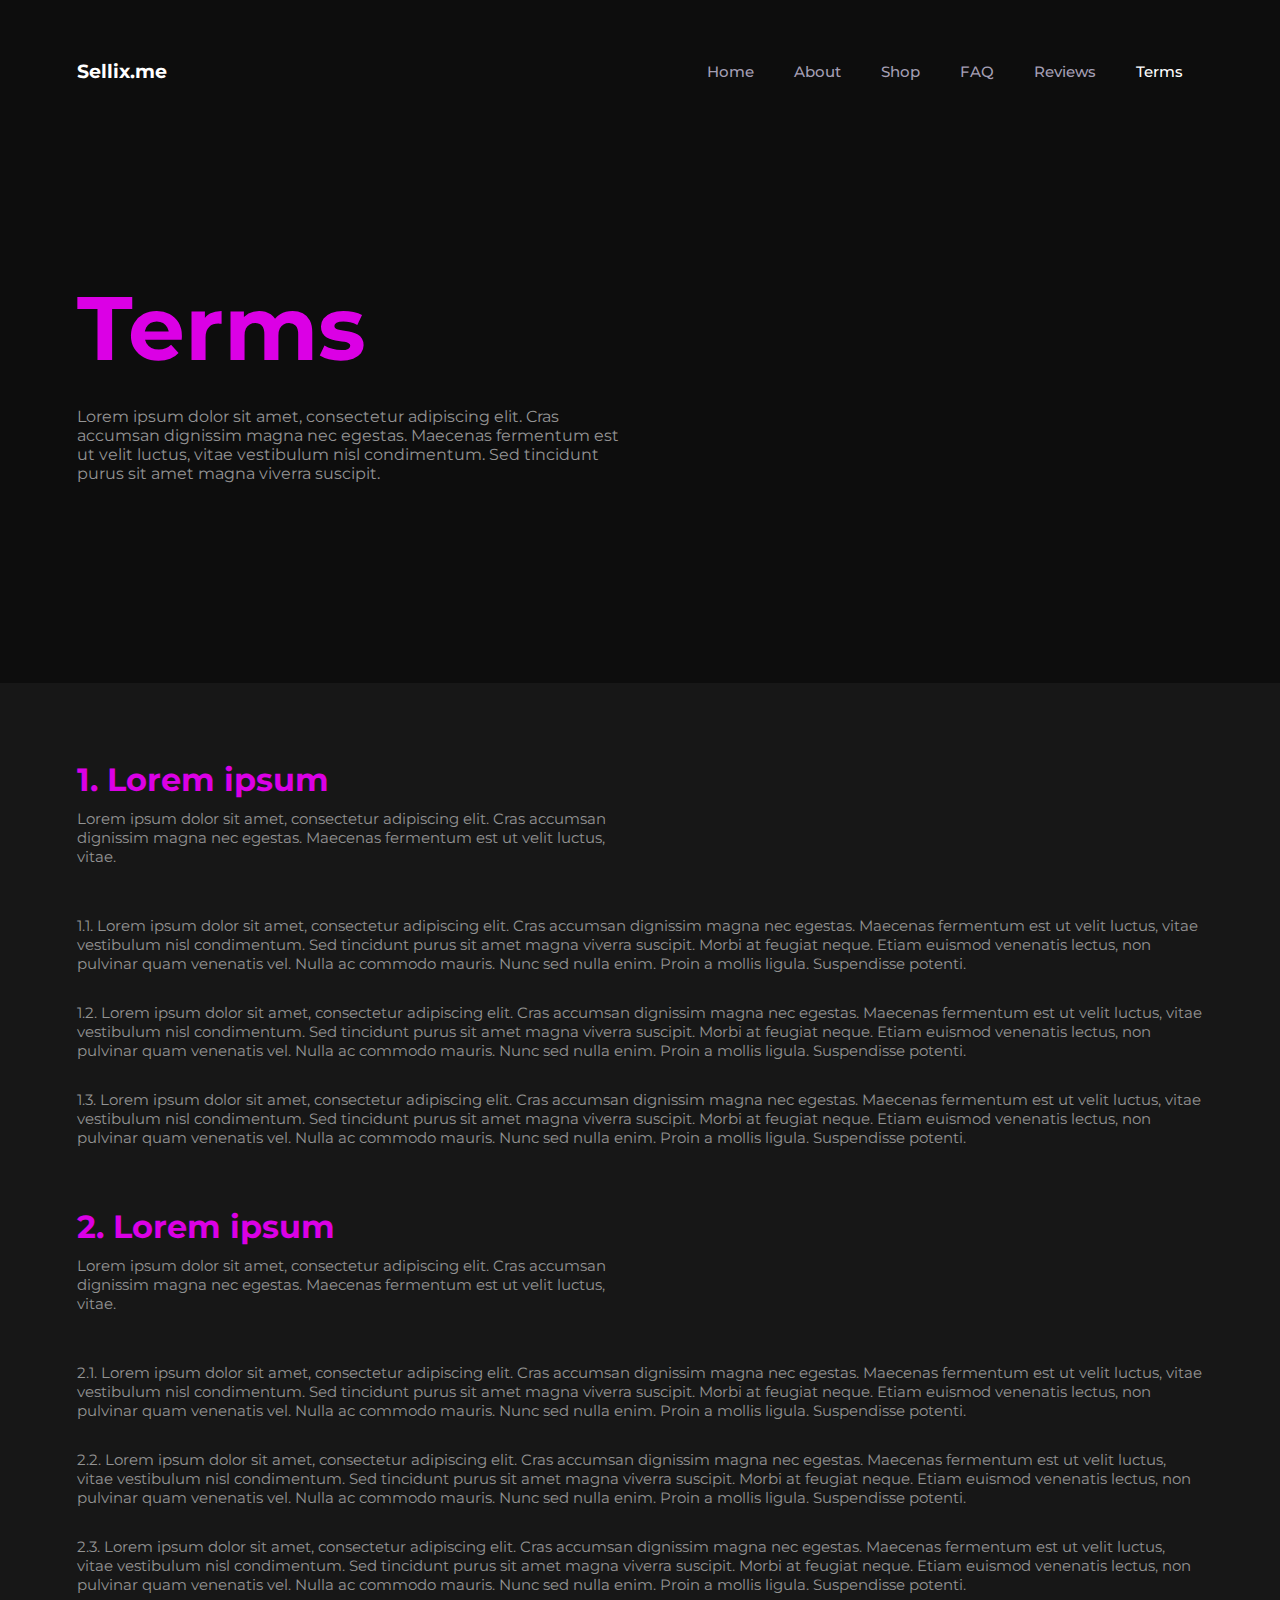
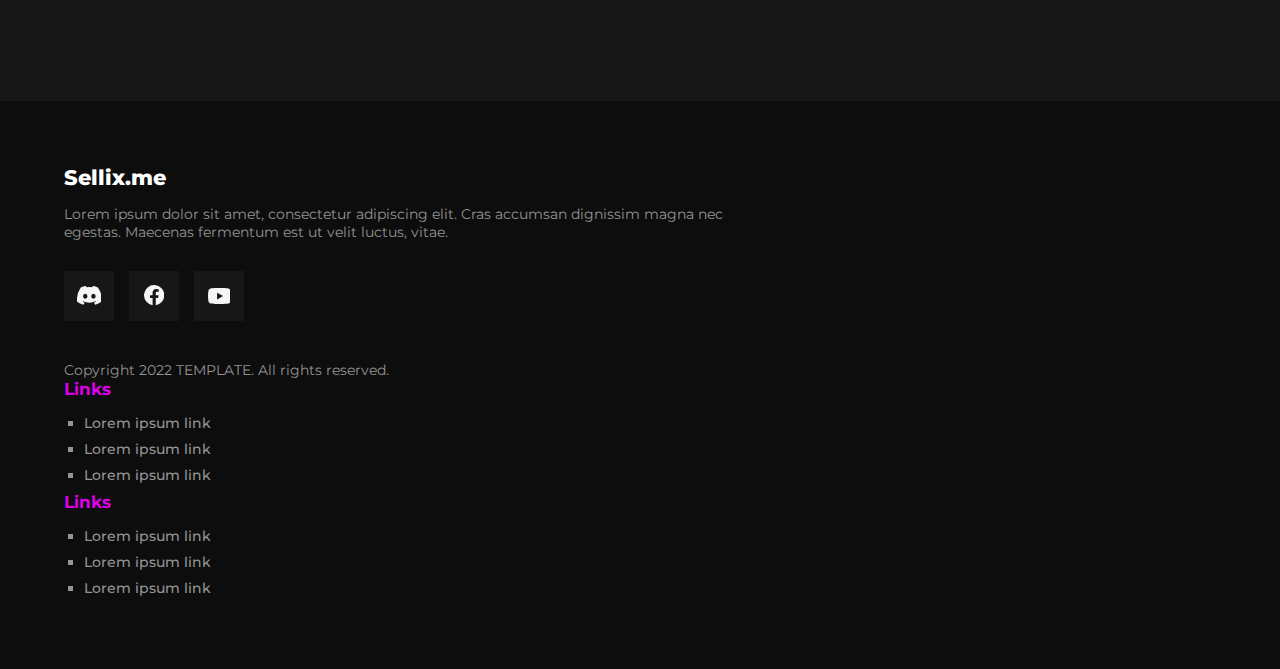
<file: terms.html>
<!doctype html>
<html lang="en">
<head>

    <meta charset="UTF-8">
    <meta name="viewport"
          content="width=device-width, user-scalable=no, initial-scale=1.0, maximum-scale=1.0, minimum-scale=1.0">
    <meta http-equiv="X-UA-Compatible" content="ie=edge">
    <title>Sellix.me</title>

    <!--  CSS  -->
    <link rel="stylesheet" href="assets/css/colors.css">
    <link rel="stylesheet" href="assets/css/general.css">
    <link rel="stylesheet" href="./assets/css/navbar.css">
    <link rel="stylesheet" href="./assets/css/header.css">
    <link rel="stylesheet" href="./assets/css/terms.css">
    <link rel="stylesheet" href="./assets/css/footer.css">

</head>
<body>

<div class="app">

    <div class="section__navbar">

        <div class="navbar">

            <div class="navbar__header">
                <a href="" class="navbar__brand">
                    Sellix.me
                </a>

                <div class="navbar__menu" onclick="navbar()">
                    <svg xmlns="http://www.w3.org/2000/svg" width="20" height="14" viewBox="0 0 20 14">
                        <g id="menu" transform="translate(-2 -5)">
                            <line id="Line_1" data-name="Line 1" x2="15" transform="translate(6 12)" fill="none"
                                  stroke="#fff" stroke-linecap="round" stroke-linejoin="round" stroke-width="2"/>
                            <line id="Line_2" data-name="Line 2" x2="18" transform="translate(3 6)" fill="none"
                                  stroke="#fff" stroke-linecap="round" stroke-linejoin="round" stroke-width="2"/>
                            <line id="Line_3" data-name="Line 3" x2="18" transform="translate(3 18)" fill="none"
                                  stroke="#fff" stroke-linecap="round" stroke-linejoin="round" stroke-width="2"/>
                        </g>
                    </svg>
                </div>
            </div>

            <div class="navbar__nav" id="navbarNav">

                <ul>
                    <a href="index.html" class="navbar__href">
                        <li class="navbar__link">Home</li>
                    </a>
                    <a href="index.html#about" class="navbar__href">
                        <li class="navbar__link">About</li>
                    </a>
                    <a href="index.html#shop" class="navbar__href">
                        <li class="navbar__link">Shop</li>
                    </a>
                    <a href="index.html#faq" class="navbar__href">
                        <li class="navbar__link">FAQ</li>
                    </a>
                    <a href="index.html#reviews" class="navbar__href">
                        <li class="navbar__link">Reviews</li>
                    </a>
                    <a href="terms.html" class="navbar__href">
                        <li class="navbar__link active">Terms</li>
                    </a>
                </ul>

            </div>

        </div>

    </div>

    <div class="section__header animation">

        <div class="header__content">

            <h1 class="header__title">
                Terms
            </h1>

            <p class="header__description">
                Lorem ipsum dolor sit amet, consectetur adipiscing elit. Cras accumsan dignissim
                magna nec egestas. Maecenas fermentum est ut velit luctus, vitae vestibulum nisl
                condimentum. Sed tincidunt purus sit amet magna viverra suscipit.
            </p>

        </div>

    </div>

    <div class="section__terms animation">

        <h1 class="terms__header">1. Lorem ipsum</h1>
        <p class="terms__description">Lorem ipsum dolor sit amet, consectetur adipiscing elit. Cras accumsan dignissim magna nec egestas. Maecenas fermentum est ut velit luctus, vitae.</p>

        <p class="terms__paragraph">
            1.1. Lorem ipsum dolor sit amet, consectetur adipiscing elit. Cras accumsan dignissim magna nec egestas. Maecenas fermentum est ut velit luctus, vitae vestibulum nisl condimentum.
            Sed tincidunt purus sit amet magna viverra suscipit. Morbi at feugiat neque. Etiam euismod venenatis lectus, non pulvinar quam venenatis vel. Nulla ac commodo mauris. Nunc sed nulla enim.
            Proin a mollis ligula. Suspendisse potenti.
        </p>

        <p class="terms__paragraph">
            1.2. Lorem ipsum dolor sit amet, consectetur adipiscing elit. Cras accumsan dignissim magna nec egestas. Maecenas fermentum est ut velit luctus, vitae vestibulum nisl condimentum.
            Sed tincidunt purus sit amet magna viverra suscipit. Morbi at feugiat neque. Etiam euismod venenatis lectus, non pulvinar quam venenatis vel. Nulla ac commodo mauris. Nunc sed nulla enim.
            Proin a mollis ligula. Suspendisse potenti.
        </p>

        <p class="terms__paragraph">
            1.3. Lorem ipsum dolor sit amet, consectetur adipiscing elit. Cras accumsan dignissim magna nec egestas. Maecenas fermentum est ut velit luctus, vitae vestibulum nisl condimentum.
            Sed tincidunt purus sit amet magna viverra suscipit. Morbi at feugiat neque. Etiam euismod venenatis lectus, non pulvinar quam venenatis vel. Nulla ac commodo mauris. Nunc sed nulla enim.
            Proin a mollis ligula. Suspendisse potenti.
        </p>

        <h1 class="terms__header">2. Lorem ipsum</h1>
        <p class="terms__description">Lorem ipsum dolor sit amet, consectetur adipiscing elit. Cras accumsan dignissim magna nec egestas. Maecenas fermentum est ut velit luctus, vitae.</p>

        <p class="terms__paragraph">
            2.1. Lorem ipsum dolor sit amet, consectetur adipiscing elit. Cras accumsan dignissim magna nec egestas. Maecenas fermentum est ut velit luctus, vitae vestibulum nisl condimentum.
            Sed tincidunt purus sit amet magna viverra suscipit. Morbi at feugiat neque. Etiam euismod venenatis lectus, non pulvinar quam venenatis vel. Nulla ac commodo mauris. Nunc sed nulla enim.
            Proin a mollis ligula. Suspendisse potenti.
        </p>

        <p class="terms__paragraph">
            2.2. Lorem ipsum dolor sit amet, consectetur adipiscing elit. Cras accumsan dignissim magna nec egestas. Maecenas fermentum est ut velit luctus, vitae vestibulum nisl condimentum.
            Sed tincidunt purus sit amet magna viverra suscipit. Morbi at feugiat neque. Etiam euismod venenatis lectus, non pulvinar quam venenatis vel. Nulla ac commodo mauris. Nunc sed nulla enim.
            Proin a mollis ligula. Suspendisse potenti.
        </p>

        <p class="terms__paragraph">
            2.3. Lorem ipsum dolor sit amet, consectetur adipiscing elit. Cras accumsan dignissim magna nec egestas. Maecenas fermentum est ut velit luctus, vitae vestibulum nisl condimentum.
            Sed tincidunt purus sit amet magna viverra suscipit. Morbi at feugiat neque. Etiam euismod venenatis lectus, non pulvinar quam venenatis vel. Nulla ac commodo mauris. Nunc sed nulla enim.
            Proin a mollis ligula. Suspendisse potenti.
        </p>

    </div>

    <div class="section__footer">

        <div class="row ">

            <div class="col-lg-2">

                <a href="" class="footer__brand">
                    Sellix.me
                </a>

                <div class="footer__description">
                    Lorem ipsum dolor sit amet, consectetur adipiscing elit. Cras accumsan dignissim
                    magna nec egestas. Maecenas fermentum est ut velit luctus, vitae.
                </div>

                <div class="footer__social">

                    <a href="">
                        <div class="footer__social__square">
                            <svg xmlns="http://www.w3.org/2000/svg" width="24.674" height="18.799"
                                 viewBox="0 0 24.674 18.799">
                                <path id="discord-brands"
                                      d="M46.92,33.587a.063.063,0,0,0-.032-.029A20.355,20.355,0,0,0,41.865,32a.076.076,0,0,0-.081.038,14.161,14.161,0,0,0-.625,1.284,18.793,18.793,0,0,0-5.641,0,12.99,12.99,0,0,0-.635-1.284A.079.079,0,0,0,34.8,32a20.3,20.3,0,0,0-5.022,1.557.072.072,0,0,0-.033.028A20.809,20.809,0,0,0,26.1,47.624a.085.085,0,0,0,.032.058A20.464,20.464,0,0,0,32.3,50.8a.08.08,0,0,0,.087-.028,14.611,14.611,0,0,0,1.26-2.05.078.078,0,0,0-.043-.109,13.477,13.477,0,0,1-1.925-.917.079.079,0,0,1-.008-.131c.129-.1.259-.2.382-.3a.076.076,0,0,1,.08-.011,14.6,14.6,0,0,0,12.4,0,.076.076,0,0,1,.081.01c.124.1.253.2.383.3a.079.079,0,0,1-.007.131,12.648,12.648,0,0,1-1.926.916.079.079,0,0,0-.042.11,16.41,16.41,0,0,0,1.259,2.048.078.078,0,0,0,.087.029,20.4,20.4,0,0,0,6.171-3.113.079.079,0,0,0,.032-.057A20.672,20.672,0,0,0,46.92,33.587ZM34.245,44.822a2.5,2.5,0,0,1,0-4.972,2.5,2.5,0,0,1,0,4.972Zm8.2,0a2.5,2.5,0,0,1,0-4.972,2.5,2.5,0,0,1,0,4.972Z"
                                      transform="translate(-26 -31.999)" fill="#f6f6f6"/>
                            </svg>
                        </div>
                    </a>

                    <a href="">
                        <div class="footer__social__square">
                            <svg xmlns="http://www.w3.org/2000/svg" width="20.344" height="20.221"
                                 viewBox="0 0 20.344 20.221">
                                <path id="facebook-brands"
                                      d="M28.344,18.172A10.172,10.172,0,1,0,16.583,28.221V21.113H14V18.172h2.584V15.931a3.589,3.589,0,0,1,3.842-3.957,15.655,15.655,0,0,1,2.277.2v2.5H21.419a1.47,1.47,0,0,0-1.658,1.589v1.909h2.821l-.451,2.941h-2.37v7.109A10.176,10.176,0,0,0,28.344,18.172Z"
                                      transform="translate(-8 -8)" fill="#f6f6f6"/>
                            </svg>
                        </div>
                    </a>

                    <a href="">
                        <div class="footer__social__square">
                            <svg xmlns="http://www.w3.org/2000/svg" width="22.885" height="16.091"
                                 viewBox="0 0 22.885 16.091">
                                <path id="youtube-brands"
                                      d="M37.339,66.518a2.875,2.875,0,0,0-2.023-2.036C33.532,64,26.375,64,26.375,64s-7.156,0-8.941.481a2.876,2.876,0,0,0-2.023,2.036,32.376,32.376,0,0,0,0,11.088,2.833,2.833,0,0,0,2.023,2c1.785.481,8.941.481,8.941.481s7.156,0,8.941-.481a2.833,2.833,0,0,0,2.023-2,32.376,32.376,0,0,0,0-11.088Zm-13.3,8.947V68.659l5.981,3.4Z"
                                      transform="translate(-14.933 -64)" fill="#f6f6f6"/>
                            </svg>
                        </div>
                    </a>

                </div>

                <div class="footer__copyright">
                    Copyright 2022 TEMPLATE. All rights reserved.
                </div>

            </div>

            <div class="col-lg-2">

                <div class="row">

                    <div class="col-lg-2">

                        <h4 class="link__header">Links</h4>

                        <ul class="footer__links">
                            <a href="" class="footer__link">
                                <li>Lorem ipsum link</li>
                            </a>
                            <a href="" class="footer__link">
                                <li>Lorem ipsum link</li>
                            </a>
                            <a href="" class="footer__link">
                                <li>Lorem ipsum link</li>
                            </a>
                        </ul>

                    </div>

                    <div class="col-lg-2">

                        <h4 class="link__header">Links</h4>

                        <ul class="footer__links">
                            <a href="" class="footer__link">
                                <li>Lorem ipsum link</li>
                            </a>
                            <a href="" class="footer__link">
                                <li>Lorem ipsum link</li>
                            </a>
                            <a href="" class="footer__link">
                                <li>Lorem ipsum link</li>
                            </a>
                        </ul>

                    </div>

                </div>

            </div>

        </div>

    </div>

</div>

    <!--  JS  -->
    <script src="https://code.jquery.com/jquery-3.6.1.min.js" integrity="sha256-o88AwQnZB+VDvE9tvIXrMQaPlFFSUTR+nldQm1LuPXQ=" crossorigin="anonymous"></script>
    <script src="./assets/js/navbar.js"></script>
    <script src="./assets/js/animation.js"></script>

	<!--  @Manfruity  -->
	<!--  https://fulla.cc  -->
	
</body>
</html>
</file>
<file: assets/css/colors.css>
/* ROOT COLORS */

/* DARK - ORANGE */
:root {
    --backgroundMain: rgb(13,13,13);
    --backgroundSecond: rgb(23,23,23);
    --colorMain: #DB00E5;
    --circleColor: #FFFFFF26;
    --colorText: #949494;
    --colorDefault: #fff;
}

/* LIGHT - PURPLE */
/*:root {*/
/*    --backgroundMain: #F9F9F9;*/
/*    --backgroundSecond: #0D0C14;*/
/*    --colorMain: #5536DE;*/
/*    --circleColor: rgba(3, 5, 7, 0.74);*/
/*    --colorText: #8a8891;*/
/*    --colorDefault: #5e5b5b;*/
/*}*/
</file>
<file: assets/css/general.css>
/* FONTS */
@import url('https://fonts.googleapis.com/css2?family=Montserrat:wght@100;200;300;400;500;600;700;800;900&display=swap');

/* SCROLLBAR */
::-webkit-scrollbar {
	width: 8px;
}

::-webkit-scrollbar-track {
	box-shadow: inset 0 0 5px rgba(255, 255, 255, 0);
	border-radius: 0px;
}

::-webkit-scrollbar-thumb {
	background-color: var(--colorMain);
	border-radius: 0px;
}

/* GENERAL */

* {
	padding: 0;
	margin: 0;
}

html {
	width: 100%;
	height: 100%;
	scroll-behavior: smooth;
}

body {
	font-family: 'Montserrat', sans-serif;
	font-weight: 800;
	height: 100%;
	overflow-x: hidden;
    background-color: var(--backgroundMain);
}

a{
    text-decoration: none;
}

path, line{
    stroke: var(--colorMain)!important;
}

.animation {
    transition: all 0.6s;
    opacity: 0;
    transform: translateY(40px);
}

.animation.show {
    opacity: 1;
    transform: none;
    transition-delay: 0.2s;
}

/* GRID SYSTEM */

.row{
    width: 100%;
    display: flex;
    flex-direction: row;
    flex-wrap: wrap;
    gap: 1%;
}

.col-lg-2{
    width: 49%;
}

.col-lg-4{
    width: 24%;
}

@media only screen and (max-width: 1300px) {
    .row{
        width: 100%;
        display: flex;
        flex-direction: row;
        flex-wrap: wrap;
        gap: 1%;
    }

    .col-lg-2{
        width: 100%;
    }

    .col-lg-4{
        width: 49%;
    }
}

@media only screen and (max-width: 800px) {
    .col-lg-4{
        width: 100%;
    }
}
</file>
<file: assets/css/navbar.css>
/* NAVBAR */

.section__navbar{
    margin: 60px 6%;
}

.navbar{
    display: flex;
    flex-direction: row;
    align-items: center;
    justify-content: space-between;
}

.navbar__brand{
    font-weight: bold;
    color: var(--colorDefault);
    font-size: 19px;
    text-decoration: none;
}
.navbar__icon{
    width: 70px;
    max-width: 100%;
}

.navbar__nav ul{
    display: inline-flex;
    flex-direction: row;
    list-style-type: none;
}

.navbar__href{
    text-decoration: none;
}

.navbar__href .active{
    color: var(--colorDefault);
}

.navbar__link{
    margin: 0 20px;
    color: #A49FB4;
    font-weight: 500;
    font-size: 15px;
    transition: .3s;
}

.navbar__link:hover{
    color: var(--colorDefault);
    transition: .3s;
}

.navbar__menu{
    display: none;
}

@media only screen and (max-width: 1100px) {
    .section__navbar{
        margin: 30px 6%;
    }

    .navbar__header{
        display: flex;
        flex-direction: row;
        justify-content: space-between;
        width: 100%;
    }

    .navbar{
        position: relative;
        display: flex;
        flex-direction: column;
        align-items: center;
        justify-content: flex-start;
    }

    .navbar__nav{
        display: none;
    }

    .navbar__nav--active{
        z-index: 999;
        position: absolute;
        display: block;
        margin-top: 50px;
        background-color: var(--backgroundSecond);
        width: 100%;
        padding: 25px 0;
    }

    .navbar__nav ul{
        display: flex;
        flex-direction: column;
    }

    .navbar__link{
        margin: 10px 30px;
    }

    .navbar__menu{
        display: block;
    }
}
</file>
<file: assets/css/header.css>
/* HEADER */

.section__header{
    margin: 200px 6%;
}

.header__circle{
    position: relative;
    z-index: 1;
}

.circle{
    filter: drop-shadow(0px 3px 20px rgba(0, 0, 0, 0.16));
    backdrop-filter: blur(30px);
    --webkit-backdrop-filter: blur(30px);
    background-color: var(--circleColor);
    border-radius: 1150px;
}
.micheal {
    position: absolute;
    top: -166px;
    right: -297px;
    width: 1000px;
    height: 665px;
}

.circle__one{
    position: absolute;
    top: -50px;
    right: -140px;
    width: 498px;
    height: 498px;
}

.circle__two{
    position: absolute;
    top: 100px;
    right: 140px;
    width: 419px;
    height: 419px;
}

.circle__three{
    position: absolute;
    top: 10px;
    right: 370px;
    width: 274px;
    height: 274px;
    background-color: var(--colorMain);
}

.header__content{
    position: relative;
    width: 50%;
    z-index: 2;
}

.header__title{
    font-weight: bold;
    font-size: 90px;
    line-height: 90px;
    color: var(--colorMain);
}

.header__title span{
    color: var(--colorDefault);
}

.header__description{
    color: var(--colorText);
    font-weight: normal;
    padding-top: 34px;
}

.header__info{
    padding-top: 80px;
    display: inline-flex;
    align-items: center;
    font-weight: 500;
    color: var(--colorMain);
}

.header__square{
    width: 60px;
    height: 60px;
    background-color: var(--backgroundSecond);
    display: flex;
    justify-content: center;
    align-items: center;
    margin-right: 23px;
}

.header__arrow{
    padding-top: 90px;
    display: flex;
    align-items: center;
    font-weight: 500;
    color: #4A4A4A;
}

.header__arrow__icon{
    margin-right: 18px;
}

@media only screen and (max-width: 1100px) {
    .section__header{
        margin: 150px 6%;
    }

    .header__circle{
        opacity: 0.3;
    }

    .header__content{
        width: 100%;
    }

    .header__title{
        word-break: break-word;
        font-size: 44px;
        line-height: 40px;
    }

    .header__description{
        font-size: 15px;
    }

    .header__info{
        padding-top: 60px;
    }

    .header__square{
        width: 50px;
        height: 50px;
        margin-right: 18px;
    }
}
</file>
<file: assets/css/terms.css>
/* TERMS */

.section__terms{
    background-color: var(--backgroundSecond);
    padding: 6% 6%;
}

.terms__header{
    color: var(--colorMain);
    margin-top: 60px;
    margin-bottom: 10px;
}

.terms__header:nth-child(1){
    margin-top: 0;
}

.terms__description{
    width: 50%;
    margin-bottom: 50px;
    color: var(--colorText);
    font-weight: 400;
    font-size: 15px;
}

.terms__paragraph{
    margin-bottom: 30px;
    color: var(--colorText);
    font-weight: 400;
    font-size: 15px;
}

@media only screen and (max-width: 1100px) {
    .terms__description{
        width: 90%;
    }
}
</file>
<file: assets/css/footer.css>
/* FOOTER */

.section__footer{
    padding: 5%;
}

.footer__brand{
    font-size: 21px;
    color: var(--colorDefault);
}

.footer__description{
    margin-top: 15px;
    font-size: 14px;
    color: var(--colorText);
    width: 60%;
    font-weight: normal;
}

.footer__social{
    margin-top: 30px;
    display: inline-flex;
}

.footer__social__square{
    margin: 0 15px 0 0;
    width: 50px;
    height: 50px;
    background-color: var(--backgroundSecond);
    display: flex;
    justify-content: center;
    align-items: center;
}

.footer__social__square:hover{
    opacity: 0.7;
}

.footer__copyright{
    margin-top: 40px;
    color: var(--colorText);
    font-weight: 400;
    font-size: 14px;
}

.link__header{
    color: var(--colorMain);
    font-size: 17px;
    margin-bottom: 15px;
}

.footer__links{
    list-style-type: square;
    margin-left: 20px;
    font-weight: 500;
    font-size: 14px;
}

.footer__link{
    color: var(--colorText)!important;
    transition: .3s;
}

.footer__link:hover{
    color: var(--colorDefault)!important;
    transition: .3s;
}

.footer__links li{
    margin-bottom: 8px;
}

.section__footer path{
    stroke: none!important;
}

@media only screen and (max-width: 1100px) {
    .section__footer{
        padding: 12% 5% 16%;
    }

    .footer__description {
        width: 80%;
    }

    .footer__copyright{
        margin-bottom: 20px;
    }

    .link__header{
        margin-top: 30px;
    }
}
</file>
